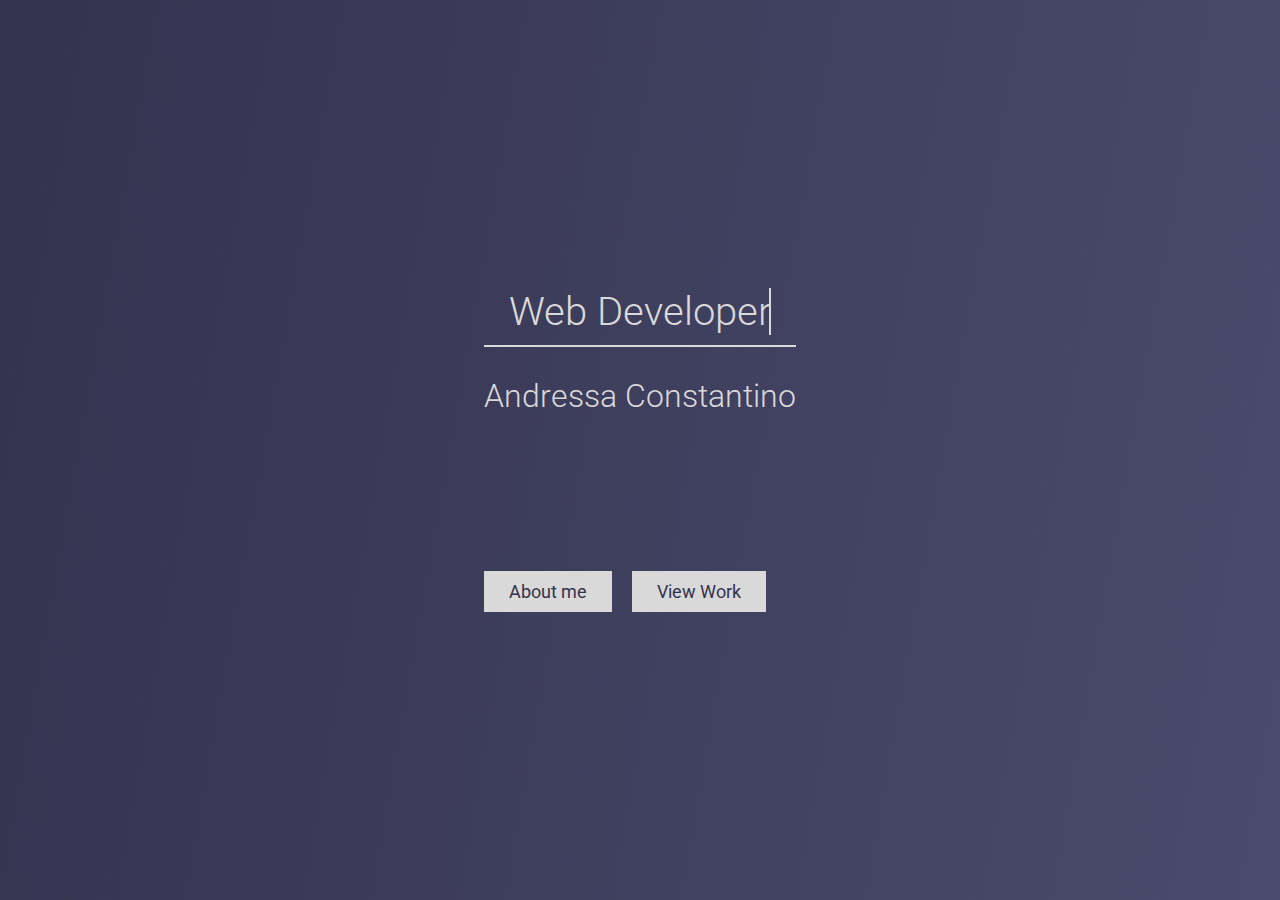
<file: index.html>
<!DOCTYPE html>
<html lang="en">
<head>
    <meta charset="UTF-8">
    <title>Portfolio</title>
    <link rel="stylesheet" href="style.css">
    <script src="https://ajax.googleapis.com/ajax/libs/jquery/3.6.0/jquery.min.js"></script>
    <meta name="viewport" content="width=device-width, initial-scale=1.0;">
</head>
<body>
<div class="contact-form" id="contactMe" >
    <span id="h1-contact">Contact me</span>
    <form action="https://formsubmit.co/andressaconstantinooficiall@gmail.com" method="POST">
        <input type="hidden" name="_captcha" value="false">
        <input type="hidden" name="_next" value="https://andressalconstantino.github.io/Portfolio/ThankYou.html">
        <label for="email">Your email:</label>
        <input id="email" name="email" type="email" required>
        <label for="_subject">Subject:</label>
        <input id="_subject" name="subject" type="text" required>
        <label for="email">Message:</label>
        <textarea id="message" name="message" type="text" required></textarea>
        <button type="submit" id="send-email">Send</button>
    </form>
    <button class="arrow-down" id="contactDown"><img src="media/down-arrow.png"></button>
</div>
<div class="workA" id="aboutMe">
    <h3>About me</h3>
    <p>
        > My name is Andressa and I'm 19 years old.<br>
        > I'm a Information Systems student at <a href="https://www.furg.br/">FURG</a>.<br>
        > I'm a Web Developer at <a href="https://www.bytejr.com.br/">Byte Jr</a>.<br>
        > I develop websites with html, css, js and <br> jquery.<br>
        > I'm currently learning  Game Development <br>with Unity and C# and looking to start learning <br>React. <br>
        > Sometimes I do competitive programming <br>using
        Python and C++, check my profile at <a href="https://www.beecrowd.com.br/judge/pt/profile/559245">Beecrowd</a>.
    </p>
    <p>
        Feel free to contact me through the links bellow:
    </p>
    <span class="contact"><a data="Github" href="https://github.com/Andressalconstantino"> <button class="icons"><img src="media/github.png"></button> </a> &nbsp;&nbsp;&nbsp;&nbsp;&nbsp;<a href="https://www.linkedin.com/in/andressa-constantino/" data="Linkedin"><button class="icons"><img src="media/linkedin.png"></button> </a>&nbsp;&nbsp;&nbsp;&nbsp;&nbsp;<a href="https://www.instagram.com/andressa_c0nst4nt1n0/" data="Instagram"><button class="icons"><img src="media/instagram.png"></button>  </a>&nbsp;&nbsp;&nbsp;&nbsp;&nbsp;<a data="Email me" href="#"><button id="email-button" class="icons"><img title="email" src="media/email.png"></button></a></span>
    <button class="arrow-down" id="aboutDown"><img src="media/down-arrow.png"></button>
</div>

<div id="start">
    <div class="word">
        <h2>Web&nbsp;Developer</h2>
    </div>
    <div id="under">
    <h2>Andressa Constantino</h2>
    <button class="start-buttons" id="about">About me</button>&nbsp;&nbsp;&nbsp;&nbsp;&nbsp;<button class="start-buttons" id="works">View Work</button>
    </div>
</div>

<div class="work" id="first">
    <button class="arrow-up" id="firstUp"><img src="media/up-arrow.png"></button>
    <div class="box">
    <div class="imgAndLink">
        <h3>Pomodoro Clock <span>1/7</span></h3>
        <img src="media/PomClock.png">
        <span class="link"><a href="https://github.com/Andressalconstantino/PomodoroClock"> <button class="link-buttons">Code</button> </a> &nbsp;&nbsp;&nbsp;&nbsp;&nbsp;<a href="https://andressalconstantino.github.io/PomodoroClock/"><button class="link-buttons">Website</button> </a></span>
    </div>

    <div class="pInfo"> <div class="itemX">
        <img class="icon" src="media/tech-icon.png">
        <h2>Tool and Languages</h2>
        <p class="desc">This project was developed with HTML, CSS and Javascript.
            The tools used are Figma and WebStorm.
        </p></div>
<div class="itemX">
        <img class="icon" src="media/info-icon.png">
        <h2>About the project</h2>
        <p class="desc">The project idea came from this <a href="https://github.com/florinpop17/app-ideas">repository</a> and it was developed with the purpose to practice my skills.</p>
    </div></div>
    </div>
</div>

<div class="work" id="sec">
    <div class="box">
    <div class="imgAndLink">
        <h3>The Astronomer <span>2/7</span></h3>
        <img src="media/astronomer.png">
        <span class="link"><a href="https://github.com/Andressalconstantino/TheAstronomer"> <button class="link-buttons">Code</button> </a> &nbsp;&nbsp;&nbsp;&nbsp;&nbsp;<a href="https://andressalconstantino.github.io/TheAstronomer/"><button class="link-buttons">Website</button> </a></span>
    </div>

    <div class="pInfo"> <div class="itemX">
        <img class="icon" src="media/tech-icon.png">
        <h2>Tool and Languages</h2>
        <p class="desc">This project was developed with HTML, CSS, Javascript and jquery.
            The tools used are VS Code and WebStorm.
        </p></div>
<div class="itemX">
        <img class="icon" src="media/info-icon.png">
        <h2>About the project</h2>
        <p class="desc">This news website was developed for a college project, it was a group project so I didn't develop all by myself, I participated mainly in the coding part, not the design.</p>
    </div></div>
    </div>
</div>

<div class="work" id="third"><div class="box">
        <div class="imgAndLink">
            <h3>Quiz <span>3/7</span></h3>
            <img src="media/Quiz.png">
            <span class="link"><a href="https://github.com/Andressalconstantino/Quizzes"> <button class="link-buttons">Code</button> </a> &nbsp;&nbsp;&nbsp;&nbsp;&nbsp;<a href="https://andressalconstantino.github.io/Quizzes/"><button class="link-buttons">Website</button> </a></span>
        </div>

        <div class="pInfo"> <div class="itemX">
            <img class="icon" src="media/tech-icon.png">
            <h2>Tool and Languages</h2>
            <p class="desc">This project was developed with HTML, CSS and Javascript.
                The tool used was WebStorm.</p>
</div>
      <div class="itemX">      <img class="icon" src="media/info-icon.png">
            <h2>About the project</h2>
            <p class="desc">The project idea came from this <a href="https://github.com/florinpop17/app-ideas">repository</a> and it was developed with the purpose to practice my skills.</p>
        </div>
    </div></div>

</div>

<div class="work" id="fourth"><div class="box">
    <div class="imgAndLink">
        <h3>Aluracord <span>4/7</span></h3>
        <img src="media/aluracord.png">
        <span class="link"><a href="https://github.com/Andressalconstantino/Aluracord"> <button class="link-buttons">Code</button> </a> &nbsp;&nbsp;&nbsp;&nbsp;&nbsp;<a href="https://aluracord-iota-two.vercel.app/"><button class="link-buttons">Website</button> </a></span>
    </div>

    <div class="pInfo"> <div class="itemX">
        <img class="icon" src="media/tech-icon.png">
        <h2>Tool and Languages</h2>
        <p class="desc">This project was developed with React JS and Next JS, the tool used was VS Code</p>
</div>
  <div class="itemX">      <img class="icon" src="media/info-icon.png">
        <h2>About the project</h2>
        <p class="desc">The project idea came from Alura's React Imersion, an event with the purpose of teaching React and helping the students to develop the firt React project.</p>
    </div>
</div></div>

</div>

<div class="work" id="fifth"><div class="box">
    <div class="imgAndLink">
        <h3> Contact Form <span>5/7</span></h3>
        <img src="media/contact.png">
        <span class="link"><a href="https://github.com/Andressalconstantino/Contact"> <button class="link-buttons">Code</button> </a> &nbsp;&nbsp;&nbsp;&nbsp;&nbsp;<a href="https://andressalconstantino.github.io/Contact/"><button class="link-buttons">Website</button> </a></span>
    </div>

    <div class="pInfo"> <div class="itemX">
        <img class="icon" src="media/tech-icon.png">
        <h2>Tool and Languages</h2>
        <p class="desc">This project was developed with CSS, HTML and Javascript, the tool used was WebStorm</p>
</div>
  <div class="itemX">      <img class="icon" src="media/info-icon.png">
        <h2>About the project</h2>
        <p class="desc">The project was developed for a college project to practice html, css, javascript and how to code functional form's input validations. </p>
    </div>
</div></div>

</div>

<div class="work" id="sixth">
    <div class="box">
    <div class="imgAndLink">
        <h3>Christmas Lights <span>6/7</span></h3>
        <img src="media/Xmas.png">
        <span class="link"><a href="https://github.com/Andressalconstantino/Xmas-Lights"> <button class="link-buttons">Code</button> </a> &nbsp;&nbsp;&nbsp;&nbsp;&nbsp;<a href="https://andressalconstantino.github.io/Xmas-Lights/"><button class="link-buttons">Website</button> </a></span>
    </div>

    <div class="pInfo"> <div class="itemX">
        <img class="icon" src="media/tech-icon.png">
        <h2>Tool and Languages</h2>
        <p class="desc">This project was developed with HTML, CSS and Javascript.
            The tool used was WebStorm.</p>
</div>
      <div class="itemX">  <img class="icon" src="media/info-icon.png">
        <h2>About the project</h2>
        <p class="desc">The project idea came from this <a href="https://github.com/florinpop17/app-ideas">repository</a> and it was developed with the purpose to practice my skills.</p>
    </div>
</div></div>

</div>
<div class="work" id="seventh">
    <div class="box">
        <div class="imgAndLink">
            <h3>Game in <br> Development... <span>7/7</span></h3>
            <img src="media/game.png">
            <span class="link"><a href="https://github.com/Andressalconstantino/Game-Project"> <button class="link-buttons">Code</button> </a> &nbsp;</span>
        </div>

        <div class="pInfo"> <div class="itemX">
            <img class="icon" src="media/tech-icon.png">
            <h2>Tool and Languages</h2>
            <p class="desc">This game is being developed with C# and Unity with assets from <a href="https://itch.io/">here</a>.</p></div>
<div class="itemX">
            <img class="icon" src="media/info-icon.png">
            <h2>About the project</h2>
            <p class="desc">The game idea came from me, and is being developed with the purpose to improve my skills.</p>
        </div>
</div></div>



<script src="script.js"></script>
</body>
</html>
</file>
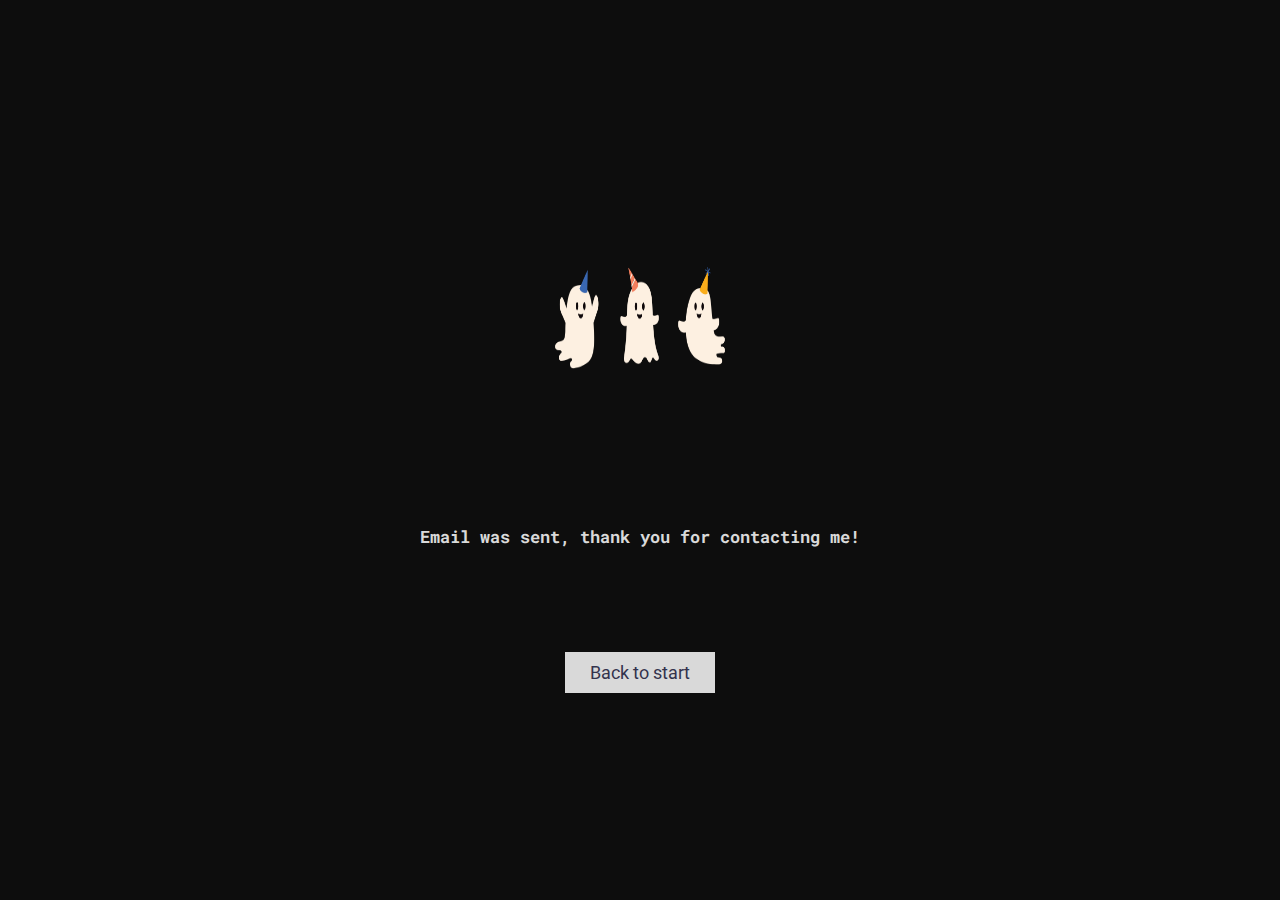
<file: ThankYou.html>
<!DOCTYPE html>
<html lang="en">

<head>
    <meta charset="UTF-8">
    <title>Thank You</title>
    <link rel="stylesheet" href="style.css">
</head>

<body>
    <div class="workB">
        <div id="ghosts">
            <img id="ghost1" src="media/1.png"><img id="ghost2" src="media/2.png"><img id="ghost3" src="media/3.png">
        </div>
        <h1>
            <p>Email was sent, thank you for contacting me!</p>
        </h1><br>
        <a href="index.html"><button class="start-buttons" id="about">Back to start</button></a>
    </div>
</body>

</html>
</file>
<file: style.css>
@import url('https://fonts.googleapis.com/css2?family=Roboto:ital,wght@0,100;0,300;1,100;1,300&display=swap');
@import url('https://fonts.googleapis.com/css2?family=Roboto+Mono:wght@100;200;300&display=swap');

/* COLORS
#0D0D0D
#D9D9D9
#7575A3
#52527A
#33334D
 */

/* ------------ BACKGROUND --------- */
* {
    margin: 0;
    font-family: 'Roboto', sans-serif;
    /* hide scroll bar */
    -ms-overflow-style: none;
    /* IE and Edge */
    scrollbar-width: none;
    /* Firefox */
}

body {
    background-color: #0d0d0d;
}

#under {
    margin: 10px 0 0 0;
    position: relative;
}

#under h2 {
    position: relative;
    font-size: 2rem;
    border-top: 2px solid #d9d9d9;
    padding-top: 30px;
}

.contact-form {
    display: none;
    align-items: center;
    flex-direction: column;
}

#start {
    background: linear-gradient(-80deg, #2d2d86, #7575a3, #52527a, #33334d);
    background-size: 400% 400%;
    animation: gradient 20s ease infinite;
    display: flex;
    justify-content: center;
    align-items: center;
    height: 100vh;
    color: #d9d9d9;
    font-family: 'Roboto', sans-serif;
    flex-direction: column;
}

.word {
    position: relative;
}

.word::before {
    content: '';
    position: absolute;
    top: 0;
    right: 0;
    width: 2px;
    height: 100%;
    background: #d9d9d9;
    animation: blinkCursor 0.8s steps(3) infinite;
}

@keyframes blinkCursor {

    0%,
    75% {
        opacity: 1;
    }

    76%,
    100% {
        opacity: 0;
    }

}

.word h2 {
    position: relative;
    font-size: 2.5rem;
    animation: typing 8s steps(12) infinite;
    overflow: hidden;

}

@keyframes typing {

    0%,
    90%,
    100% {
        width: 0;
    }

    30%,
    60% {
        width: 261.717px;
    }

}

.box {
    background-color: #0d0d0d;
    display: flex;
    flex-direction: row;
    align-items: center;
    align-content: center;
    justify-content: space-evenly;
    color: #7575A3;

}

.work {
    display: none;
    flex-direction: column;
    height: 100vh;
}

.imgAndLink {
    display: flex;
    flex-direction: column;
    width: 50%;
    justify-content: space-between;
    align-items: center;
    border-right: 1px solid #1B1B1B;
    margin-top: 40px;
}

.pInfo {
    width: 30%;
    display: flex;
    flex-direction: column;
}

.pInfo h2 {
    color: #362986;
    font-family: 'Roboto', sans-serif;
    font-size: 32px;
    margin: 10px 0;
}

.icon {
    width: 15%;
    margin: 40px 0 5px 0;
}

.workA {
    background-color: #0d0d0d;
    display: none;
    flex-direction: column;
    align-items: center;
    align-content: center;
    justify-content: center;
    padding: 0 30% 0 30%;
    color: #7575A3;
    height: 100vh;

}

.workB {
    background-color: #0d0d0d;
    display: flex;
    flex-direction: column;
    align-items: center;
    align-content: center;
    justify-content: center;
    padding: 0 30% 0 30%;
    color: #7575A3;
    height: 100vh;

}

/* ---------------- ELEMENT ----------------- */

.arrow-down:hover,
.arrow-up:hover {
    opacity: 0.7;
}

#ghosts {
    display: flex;
    justify-content: center;
}


#ghosts img {
    width: 20%;
    display: inline;
    padding: 60px 0;
}

#ghost1 {
    animation: ghost1 2s infinite;
}

@keyframes ghost1 {
    0% {
        padding-top: 25px;
        padding-bottom: 85px;
    }

    50% {
        padding-top: 85px;
        padding-bottom: 25px;
    }

    100% {
        padding-top: 25px;
        padding-bottom: 85px;
    }
}

#ghost2 {
    animation: ghost2 2s infinite;
}

@keyframes ghost2 {
    0% {
        padding-top: 85px;
        padding-bottom: 25px;
    }

    50% {
        padding-top: 25px;
        padding-bottom: 85px;
    }

    100% {
        padding-top: 85px;
        padding-bottom: 25px;
    }
}

#ghost3 {
    animation: ghost3 2s infinite;
}

@keyframes ghost3 {
    0% {
        padding-top: 25px;
        padding-bottom: 85px;
    }

    50% {
        padding-top: 85px;
        padding-bottom: 25px;
    }

    100% {
        padding-top: 25px;
        padding-bottom: 85px;
    }
}

.contact-form form {
    display: flex;
    flex-direction: column;
    margin: 35px 40px 20px 40px;
    color: #7575A3;
}

.contact-form input,
textarea {
    margin: 5px 0 20px 0;
    padding: 10px 5px 10px 20px;
    width: 30rem;
    background: #0d0d0d;
    border: 3px solid #33334D;
    color: #d9d9d9;
}

textarea {
    height: 120px;
    width: 29rem;
    resize: none;
    padding: 10px 20px 10px 20px;
}

.contact-form label {
    text-indent: 5px;
}

.imgAndLink img {
    border: 2px solid rgba(31, 31, 53, 0.49);
    width: 70%;
}

.work button img {
    width: 3%;
    margin: 10px 0;
}

.boxA h3 {
    position: absolute;
    font-size: 35px;
    margin-top: -3%;
    margin-left: -17%;
}

.boxA {
    display: flex;
    align-items: center;
    align-content: center;
    justify-content: center;
}

.boxA img {
    border: 2px solid rgba(31, 31, 53, 0.49);
}

/* ------------------ TEXT ------------- */
#h1-contact {
    color: #7575A3;
    font-size: 50px;
    margin-top: 2%;
}

p,
pre {
    color: #d9d9d9;
    margin: 30px 0 10px 0;
    font-size: 17px;
    font-family: 'Roboto Mono', monospace;
}

pre a {
    color: #7575A3;

}

.contact a:hover {
    position: relative;
}

.contact a[data]:hover:after {
    content: attr(data);
    padding: 4px 8px;
    color: #d9d9d9;
    position: absolute;
    left: 0;
    top: 100%;
    white-space: nowrap;
    z-index: 2;
    border-radius: 5px;
    background: rgba(51, 51, 77, 0.3);
    animation: appear 1.3s;
}

@keyframes appear {
    0% {
        opacity: 0;
    }

    100% {
        opacity: 1;
    }
}

h1 {
    padding-top: 13%;
    font-size: 50px;
}

.cool-underline {
    border-bottom: 2px solid #d9d9d9;
    padding: 0 30px 3px 30px;
}

h2 {
    background-color: transparent;
    border: none;
    color: #d9d9d9;
    font-weight: 300;
    font-family: 'Roboto', sans-serif;
    font-size: 24px;
    z-index: 2;
}

h3 {
    color: #362986;
    font-family: 'Roboto', sans-serif;
    font-size: 48px;
    padding: 0 60px 7px 60px;
    margin-bottom: 30px;
    border-bottom: 1px solid #1B1B1B;
}

h3 span {
    font-size: 18px;
    color: #7575A3;
}

.link {
    margin-top: 3%;
}

a {
    text-decoration: none;
}

.desc {
    color: #7575A3;
    margin: 0;
    font-size: 17px;
    font-family: 'Roboto', sans-serif;
}

a[data]:hover:after {
    content: attr(data);
    padding: 4px 8px;
    color: rgba(0, 0, 0, 0.5);
    position: absolute;
    left: 0;
    top: 100%;
    white-space: nowrap;
    z-index: 2;
    border-radius: 5px;
    background: rgba(0, 0, 0, 0.5);
}

/* ------------ BUTTONS ----------------- */
button {
    font-family: 'Roboto', sans-serif;
}

.start-buttons {
    border: none;
    padding: 10px 25px 10px 25px;
    font-size: 18px;
    color: #33334D;
    align-self: end;
    margin-top: 50%;
    background-color: #d9d9d9;
}

.start-buttons:hover {
    background-color: #7575a3;
}

.link-buttons {
    border: 1px solid #362986;
    padding: 10px 25px 10px 25px;
    font-size: 18px;
    align-self: end;
    margin-top: 10%;
    background-color: #0d0d0d;
    color: #7575a3;
    transition: 0.5s;
}

.link-buttons:hover {
    opacity: 0.7;
    transition: 0.5s;
}

#send-email {
    border: none;
    padding: 5px 25px 5px 25px;
    font-size: 18px;
    align-self: center;
    margin-top: 3%;
    background-color: #33334D;
    color: #0d0d0d;
    transition: 0.5s;
}

#send-email:hover {
    background-color: #52527A;
    transition: 0.5s;
}

.arrow-up {
    all: unset;
    justify-content: center;
    display: flex;
}

.arrow-up img {
    width: 7%;
}

.arrow-down {
    all: unset;
    justify-content: center;
    display: flex;
    margin-top: 3%;
}

#contactDown {
    margin-top: 5px;
}

.arrow-down img {
    width: 7%;
}

.icons {
    all: unset;
    width: 15%;
}

.icons img {
    width: 65%;
    margin: 10px;
    transition: 0.3s;
}

.icons img:hover {
    margin-bottom: 15px;
    margin-top: 5px;
    transition: 0.3s;
}

.contact {
    justify-content: center;
    margin-left: 14%;
}

/*.icon-contact{
    display: flex;
    flex-direction: row;
    align-content: center;
    justify-content: center;
    align-items: center;
*/
/* ------------- EFFECTS ------------ */
@keyframes gradient {
    0% {
        background-position: 0% 50%;
    }

    50% {
        background-position: 100% 50%;
    }

    100% {
        background-position: 0% 50%;
    }
}

/* ------------------- RESPONSIVE ------------------- */



/* @media (max-width: 1070px) {

    .work{
        height:60vh
    }
    .imgAndLink h3{
        font-size: 32px;
    }
    .pInfo h2{
        font-size: 32px;
    }
    .pInfo p{
        font-size: 18px;
    }
    .work button img {
        width:3%;
    }
    .pInfo img{
        width: 20%;
    }
 } */

 @media (max-width: 1070px) {
    .work{
        height: 60vh;
        padding: 30px 0;
    }
    .pInfo h2{
        font-size: 24px;
    }

    .pInfo p{
        font-size: 16px;
    }
    .pInfo img{
        width: 23%;
    }

    .imgAndLink{
        border: none;
        margin: 100px 0 0 0;
    }

    .link-buttons{
        padding: 7px 17px;
        font-size: 18px;
    }
    .imgAndLink img{
        width: 90%;
        margin: -30px 0 0 0;
    }

    .imgAndLink h3{
        border: none;
        font-size: 34px;
    }
    
    .pInfo{
        border-left: 1px solid #1B1B1B;
        width: 40%;
        padding-left: 40px;
        }
 }

@media (max-width: 730px) {
    .work{
        height: 100vh;
        padding: 30px 0;
    }
    .pInfo h2{
        font-size: 24px;
    }

    .pInfo p{
        font-size: 16px;
    }
    .pInfo img{
        width: 23%;
    }

    .imgAndLink{
        border: none;
        margin: 100px 0 0 0;
    }

    .link-buttons{
        padding: 7px 17px;
        font-size: 18px;
    }
    .imgAndLink img{
        width: 90%;
        margin: -30px 0 0 0;
    }

    .imgAndLink h3{
        border: none;
    }
    
    .pInfo{
        border-left: 1px solid #1B1B1B;
        width: 40%;
        padding-left: 40px;
        }

    #ghosts {
        display: flex;
        justify-content: center;
        margin-top: 100px;
        margin-bottom: -50px;
    }


    #ghosts img {
        width: 15%;
        display: inline;
        padding: 60px 0;
    }

    .workB {
        height: 40vh;
        max-width: 90vh;
        padding: 0;
        margin: 0;
        align-items: center;
        align-content: center;
        justify-content: center;
    }

    .icons {
        all: unset;
        width: 15%;
    }

    .contact {
        justify-content: center;
        margin-left: 20%;
    }

    .boxA {
        display: flex;
        align-items: center;
        align-content: center;
        justify-content: center;
        margin-bottom: 30px;
    }

    p,
    pre {
        color: #d9d9d9;
        margin: 0 0 10px 0;
        font-size: 17px;
        font-family: 'Roboto Mono', monospace;
    }

    .workA {
        background-color: #0d0d0d;
        display: none;
        flex-direction: column;
        align-items: center;
        align-content: center;
        justify-content: center;
        padding: 0 10% 0 10%;
        color: #7575A3;
        height: 100vh;
    }

    .work {
        height: 50vh;
    }

    h3 {
        font-size: 32px;
    }

    .box h3 {
        position: absolute;
        margin-top: -15%;
        margin-left: -6%;
    }

    .arrow-up img {
        width: 7%;
        margin: 10% 0 5% 0;
    }
    .work button img {
        width:5%;
    }
}

@media (max-width: 645px) {

    .work{
        height: 65vh;
    }
    
    .box{
        flex-direction: column;
        width: 100vw;
    }

    .imgAndLink{
        border-bottom: 1px solid #1B1B1B;
        width: 80vw;
        padding-bottom: 40px;
    }

    .imgAndLink img{
        width: 75%;
    }

    .pInfo{
        border-left: none;
        flex-direction: row;
        width: 100vw;
        padding: 0 100px;
        justify-content: space-around;
    }

    .itemX{
        display: flex;
        flex-direction: column;
        width: 100vw;
        align-items: center;
        align-content: center;
        text-align: center;
        padding: 0 20px;
    }

    .pInfo img{
        width: 20%;
    }
    #ghosts {
        display: flex;
        justify-content: center;
        margin-top: 150px;
        margin-bottom: -50px;
    }


    #ghosts img {
        width: 17%;
        display: inline;
        padding: 60px 0;
    }

    .workB {
        height: 30vh;
        max-width: 70vh;
        padding: 0;
        margin: 0;
        align-items: center;
        align-content: center;
        justify-content: center;
    }

    .contact {
        justify-content: center;
        margin-left: 18%;
    }

    .contact-form input,
    textarea {
        margin: 5px 0 20px 0;
        padding: 10px 5px 10px 20px;
        width: 25rem;
        background: #0d0d0d;
        border: 3px solid #33334D;
        color: #d9d9d9;
    }

    .workA {
        background-color: #0d0d0d;
        display: none;
        flex-direction: column;
        align-items: center;
        align-content: center;
        justify-content: center;
        padding: 0 10% 0 0;
        color: #7575A3;
        height: 90vh;
    }

    p {
        margin: 0 0 10px 50px;
    }

    .icons {
        all: unset;
        width: 18%;
    }

    .box h3 {
        position: absolute;
        margin-top: -20%;
        margin-left: -6%;
    }

    h3 {
        font-size: 28px;
    }

    .arrow-up img {
        width: 7%;
        margin-bottom: 15%;
    }

}

@media (max-width: 460px) {
    .pInfo{
        flex-direction: column;
        justify-content: center;
        align-items: center;
        align-content: center;
        width: 100%;
    }

    .pInfo img{
        width: 20%;
    }

    .itemX{
        width: 70vw;
    }
    .work{
        width: 100%;
        height: 95vh;
        justify-content: center;
        align-items: center;
        align-content: center;
    }

    #ghosts {
        display: flex;
        justify-content: center;
        margin-top: 1px;
        margin-bottom: -50px;
    }


    #ghosts img {
        width: 20%;
        display: inline;
        padding: 60px 0;
    }

    .workB {
        height: 60vh;
        max-width: 56vh;
        padding: 0;
        margin: 0;
        align-items: center;
        align-content: center;
        justify-content: center;
    }

    .workB button {
        width: 170px;
    }

    .contact {
        justify-content: center;
        margin-left: 12%;
    }

    .contact-form input,
    textarea {
        margin: 5px 0 20px 0;
        padding: 10px 5px 10px 20px;
        width: 23rem;
        background: #0d0d0d;
        border: 3px solid #33334D;
        color: #d9d9d9;
    }

    .workA {
        background-color: #0d0d0d;
        display: none;
        flex-direction: column;
        align-items: center;
        align-content: center;
        justify-content: center;
        padding: 0 5% 0 0;
        color: #7575A3;
        height: 90vh;
    }

    p,
    pre {
        font-size: 16px;
    }

    .arrow-up img {
        width: 10%;
        margin: 5% 0 5% 0;
    }

    h3 {
        font-size: 28px;
    }

    .work button img {
        width:7%;
    }
}

@media (max-width: 360px) {

    .work{
        height: 110vh;
    }

    .imgAndLink h3{
        font-size: 24px;
        position: relative;
    }

    .pInfo img{
        width: 20%;
    }

    #ghosts {
        display: flex;
        justify-content: center;
        margin-top: 1px;
        margin-bottom: -30px;
    }


    #ghosts img {
        width: 25%;
        display: inline;
        padding: 60px 0;
    }

    .contact {
        justify-content: center;
        margin-left: 10%;
    }

    .contact-form input,
    textarea {
        margin: 5px 0 20px 0;
        padding: 10px 5px 10px 20px;
        width: 18rem;
        background: #0d0d0d;
        border: 3px solid #33334D;
        color: #d9d9d9;
    }

    .arrow-up img {
        width: 13%;
        margin-bottom: 10%;
    }
}
</file>
